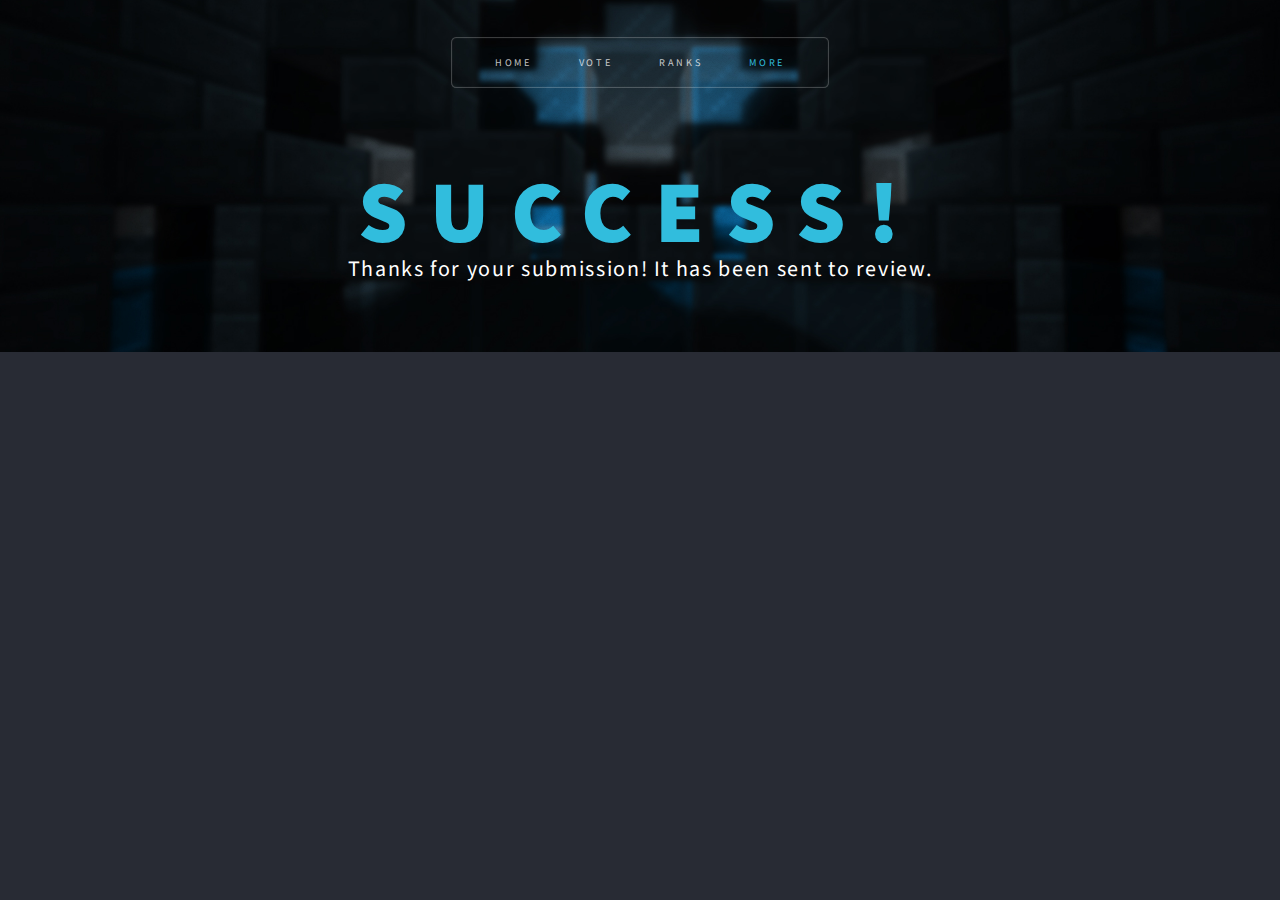
<file: apply-success.html>
<!DOCTYPE HTML>

<meta name=”viewport” content=”width=device-width, initial-scale=1″>
<link rel="icon" href="https://imgur.com/0f3ry71.png" type="image/x-icon"/>

<html>
	<head>
		<title>Vilysia</title>
		<meta charset="utf-8" />
		<meta name="viewport" content="width=device-width, initial-scale=1, user-scalable=no" />
		<link rel="stylesheet" href="assets/css/main.css" />
	</head>

		<div id="page-wrapper">

			<!-- Header -->
				<section id="header" class="wrapper">

					<!-- Logo -->
						<div id="logo">
		                <h1 style="margin-top:15%;">Success!</h1>
		                <h2 style="font-size:150%; color:white; letter-spacing:0.075em; font-weight:normal; margin-top:5%;">Thanks for your submission! It has been sent to review.</h2>
<!--							<p>Vilysia</p> -->
						</div>

					<!-- Nav -->
						<nav id="nav">
							<ul>
								<li class="current, primarycolor"><a href="http://vilysia.com">Home</a></li>
								<li><a href="vote.html">Vote</a></li>
								<li><a href="http://buy.vilysia.com/category/1415005" target="_blank">Ranks</a></li>
								<li>
									<a class="primarycolor" style="color:#31BDDD">More</a>
									<ul>
										<li><a class="primarycolor" href="#" style="color:#31BDDD">Apply</a></li>
<!--										<li><a href="#">Magna veroeros</a></li>
										<li><a href="#">Etiam nisl</a></li>
										<li>
											<a href="#">Sed consequat</a>
											<ul>
												<li><a href="#">Lorem dolor</a></li>
												<li><a href="#">Amet consequat</a></li>
												<li><a href="#">Magna phasellus</a></li>
												<li><a href="#">Etiam nisl</a></li>
												<li><a href="#">Sed feugiat</a></li> -->
											</ul>
								</ul>
								</li>
						</nav>

<!-- ####################################################################
			<!-- Main ----Erstat med pil----
				<section id="main" class="wrapper style2">
					<div class="title">The Details</div>
					<div class="container">

						<!-- Image ----Erstat med pil----
							<a href="#" class="image featured">
								<img src="images/pic01.jpg" alt="" />
							</a>

						<!-- Features ----Erstat med pil----
							<section id="features">
								<header class="style1">
									<h2>Dolor consequat feugiat amet veroeros</h2>
									<p>Feugiat dolor nullam orci pretium phasellus justo</p>
								</header>
								<div class="feature-list">
									<div class="row">
										<div class="col-6 col-12-medium">
											<section>
												<h3 class="icon fa-comment">Mattis velit diam vulputate</h3>
												<p>Eget mattis at, laoreet vel et velit aliquam diam ante, aliquet sit amet vulputate et magna feugiat laoreet vel velit lorem.</p>
											</section>
										</div>
										<div class="col-6 col-12-medium">
											<section>
												<h3 class="icon solid fa-sync">Lorem ipsum dolor sit veroeros</h3>
												<p>Eget mattis at, laoreet vel et velit aliquam diam ante, aliquet sit amet vulputate et magna feugiat laoreet vel velit lorem.</p>
											</section>
										</div>
										<div class="col-6 col-12-medium">
											<section>
												<h3 class="icon fa-image">Pretium phasellus justo lorem</h3>
												<p>Eget mattis at, laoreet vel et velit aliquam diam ante, aliquet sit amet vulputate et magna feugiat laoreet vel velit lorem.</p>
											</section>
										</div>
										<div class="col-6 col-12-medium">
											<section>
												<h3 class="icon solid fa-cog">Tempus sed pretium orci</h3>
												<p>Eget mattis at, laoreet vel et velit aliquam diam ante, aliquet sit amet vulputate et magna feugiat laoreet vel velit lorem.</p>
											</section>
										</div>
										<div class="col-6 col-12-medium">
											<section>
												<h3 class="icon solid fa-wrench">Aliquam consequat et feugiat</h3>
												<p>Eget mattis at, laoreet vel et velit aliquam diam ante, aliquet sit amet vulputate et magna feugiat laoreet vel velit lorem.</p>
											</section>
										</div>
										<div class="col-6 col-12-medium">
											<section>
												<h3 class="icon solid fa-check">Dolore laoreet aliquam mattis</h3>
												<p>Eget mattis at, laoreet vel et velit aliquam diam ante, aliquet sit amet vulputate et magna feugiat laoreet vel velit lorem.</p>
											</section>
										</div>
									</div>
								</div>
								<ul class="actions special">
									<li><a href="#" class="button style1 large">Get Started</a></li>
									<li><a href="#" class="button style2 large">More Info</a></li>
								</ul>
							</section>

					</div>
				</section>

			<!-- Highlights ----Erstat med pil----
				<section id="highlights" class="wrapper style3">
					<div class="title">The Endorsements</div>
					<div class="container">
						<div class="row aln-center">
							<div class="col-4 col-12-medium">
								<section class="highlight">
									<a href="#" class="image featured"><img src="images/pic02.jpg" alt="" /></a>
									<h3><a href="#">Aliquam diam consequat</a></h3>
									<p>Eget mattis at, laoreet vel amet sed velit aliquam diam ante, dolor aliquet sit amet vulputate mattis amet laoreet lorem.</p>
									<ul class="actions">
										<li><a href="#" class="button style1">Learn More</a></li>
									</ul>
								</section>
							</div>
							<div class="col-4 col-12-medium">
								<section class="highlight">
									<a href="#" class="image featured"><img src="images/pic03.jpg" alt="" /></a>
									<h3><a href="#">Nisl adipiscing sed lorem</a></h3>
									<p>Eget mattis at, laoreet vel amet sed velit aliquam diam ante, dolor aliquet sit amet vulputate mattis amet laoreet lorem.</p>
									<ul class="actions">
										<li><a href="#" class="button style1">Learn More</a></li>
									</ul>
								</section>
							</div>
							<div class="col-4 col-12-medium">
								<section class="highlight">
									<a href="#" class="image featured"><img src="images/pic04.jpg" alt="" /></a>
									<h3><a href="#">Mattis tempus lorem</a></h3>
									<p>Eget mattis at, laoreet vel amet sed velit aliquam diam ante, dolor aliquet sit amet vulputate mattis amet laoreet lorem.</p>
									<ul class="actions">
										<li><a href="#" class="button style1">Learn More</a></li>
									</ul>
								</section>
							</div>
						</div>
					</div>
				</section>
 #################################################################### -->
		<!-- Scripts -->
			<script src="assets/js/jquery.min.js"></script>
			<script src="assets/js/jquery.dropotron.min.js"></script>
			<script src="assets/js/browser.min.js"></script>
			<script src="assets/js/breakpoints.min.js"></script>
			<script src="assets/js/util.js"></script>
			<script src="assets/js/main.js"></script>

	</body>
</html>
</file>
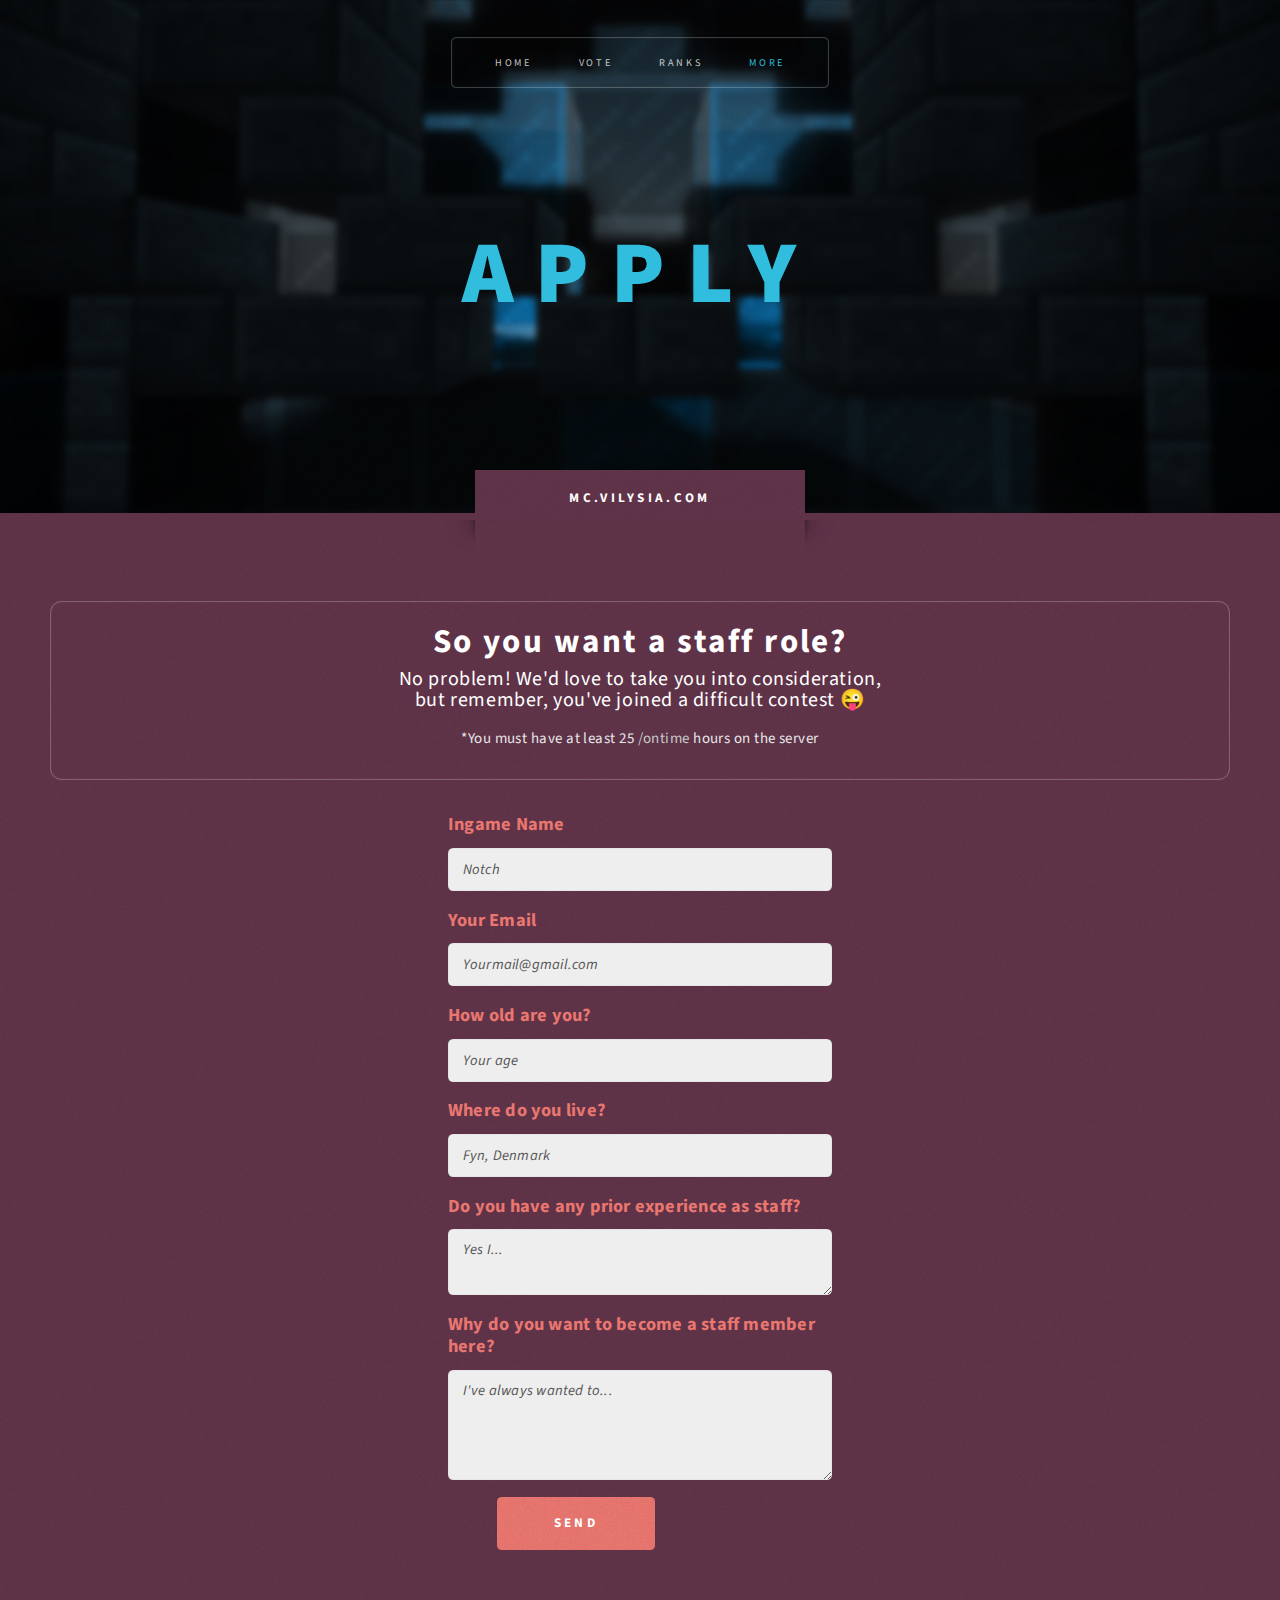
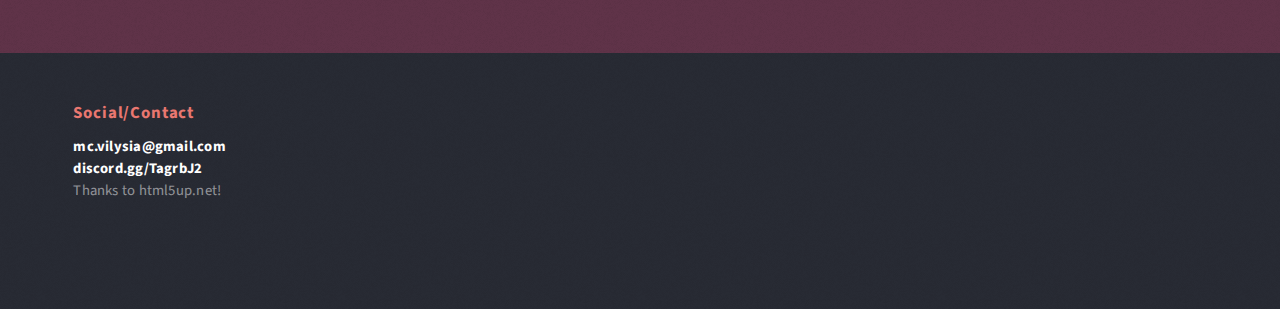
<file: apply.html>
<!DOCTYPE HTML>

<meta name=”viewport” content=”width=device-width, initial-scale=1″>
<link rel="icon" href="https://imgur.com/0f3ry71.png" type="image/x-icon"/>

<html>
	<head>
		<title>Vilysia</title>
		<meta charset="utf-8" />
		<meta name="viewport" content="width=device-width, initial-scale=1, user-scalable=no" />
		<link rel="stylesheet" href="assets/css/main.css" />
	</head>
	
	<script>
window.addEventListener("beforeunload", function(event) {
    event.returnValue = "Are you so you want to leave?";
});
    </script>
	<body class="homepage is-preload">
		<div id="page-wrapper">

			<!-- Header -->
				<section id="header" class="wrapper">

					<!-- Logo -->
						<div id="logo">
		                <h1>Apply</h1>
<!--							<p>Vilysia</p> -->
						</div>

					<!-- Nav -->
						<nav id="nav">
							<ul>
								<li class="current, primarycolor"><a href="index.html">Home</a></li>
								<li><a href="vote.html">Vote</a></li>
								<li><a href="http://buy.vilysia.com/category/1415005" target="_blank">Ranks</a></li>
								<li>
									<a class="primarycolor" style="color:#31BDDD">More</a>
									<ul>
										<li><a class="primarycolor" href="#" style="color:#31BDDD">Apply</a></li>
								</ul>
								</li>
						</nav>

				</section>

			<!-- Intro -->
				<section id="intro" class="wrapper style1">
					<div class="title">mc.vilysia.com</div>
					<div class="container">
						<p class="style2">
			So you want a staff role?<br><br>

			<span style="background:inherit; font-size:20px; font-weight:normal; letter-spacing:0.03em;">
			No problem! We'd love to take you into consideration,<br>
			but remember, you've joined a difficult contest 😜<br> </span><br>
			<span style="font-size:15px;; font-weight:normal; letter-spacing:0.03em; color:#E6E6E6;">
			*You must have at least 25 <span style="color:#C7C7C7;">/ontime</span> hours on the server</span>
					</p>
						</div>
						<div class="" style="margin-left:35%;margin-right:45%;">
							<div class="">

								<!-- Contact Form -->
										<input type="hidden" name="_next" value="http://vilysia.com/apply-success.html"/>
									<section>
										<form id="applyform" method="post" action="https://formspree.io/mwgqlyjm">
										 <h2 class="questionwidth" style="color:#e97770; text-align:left; margin-bottom:5%;">Ingame Name</h2>
											<div class="row gtr-50">
												<div class="col-12">
													<input class="formwidth" type="text" name="name" id="name" placeholder="Notch" required/>
												</div>
												<div class="col-12">
												<h2 class="questionwidth" style="color:#e97770;text-align:left;margin-bottom:5%;">Your Email</h2>
													<input class="formwidth" type="text" name="email" id="email" placeholder="Yourmail@gmail.com" required/>
												</div>
												   <div class="col-12">
												   <h2 class="questionwidth" style="color:#e97770;text-align:left;margin-bottom:5%;">How old are you?</h2>
												   	<input class="formwidth" type="text" name="age" id="age" placeholder="Your age" required/>
												   </div>
												<div class="col-12">
												<h2 class="questionwidth" style="color:#e97770;text-align:left;margin-bottom:5%;">Where do you live?</h2>
													<input class="formwidth" type="text" name="country" id="country" placeholder="Fyn, Denmark" required/>
												   </div>
												   <div class="col-12">
												   <h2 class="questionwidth" style="color:#e97770;text-align:left;margin-bottom:5%;">Do you have any prior experience as staff?</h2>
													<textarea class="formwidth" style="min-height: 2em" name="experience" id="experience" placeholder="Yes I..." rows="2" required></textarea>
												</div>
												<div class="col-12">
												<h2 class="questionwidth" style="color:#e97770; text-align:left; margin-bottom:5%;">Why do you want to become a staff member here?</h2>
													<textarea class="formwidth" name="message" id="message" placeholder="I've always wanted to..." rows="4" required></textarea>
												</div>
												<div class="col-12">
													<ul class="actions">
														<li><input type="submit" class="style1" value="Send" /></li>
													</ul>
												</div>
											</div>
										</form>
									</section>
							</div>
					</div>
				</section>
				<section id="footer" class="">
									<section class="feature-list">
										<!--<div class="row">   CENTRER--> 
											<div class="col-5">
											</div>
												<section>
													<h3>Social/Contact</h3>
														<h4>mc.vilysia@gmail.com</h4>
														<h4>discord.gg/TagrbJ2</h4>
														<p>Thanks to html5up.net!</a>
												</section>
		<!-- Scripts -->
			<script src="assets/js/jquery.min.js"></script>
			<script src="assets/js/jquery.dropotron.min.js"></script>
			<script src="assets/js/browser.min.js"></script>
			<script src="assets/js/breakpoints.min.js"></script>
			<script src="assets/js/util.js"></script>
			<script src="assets/js/main.js"></script>

	</body>
</html>
</file>
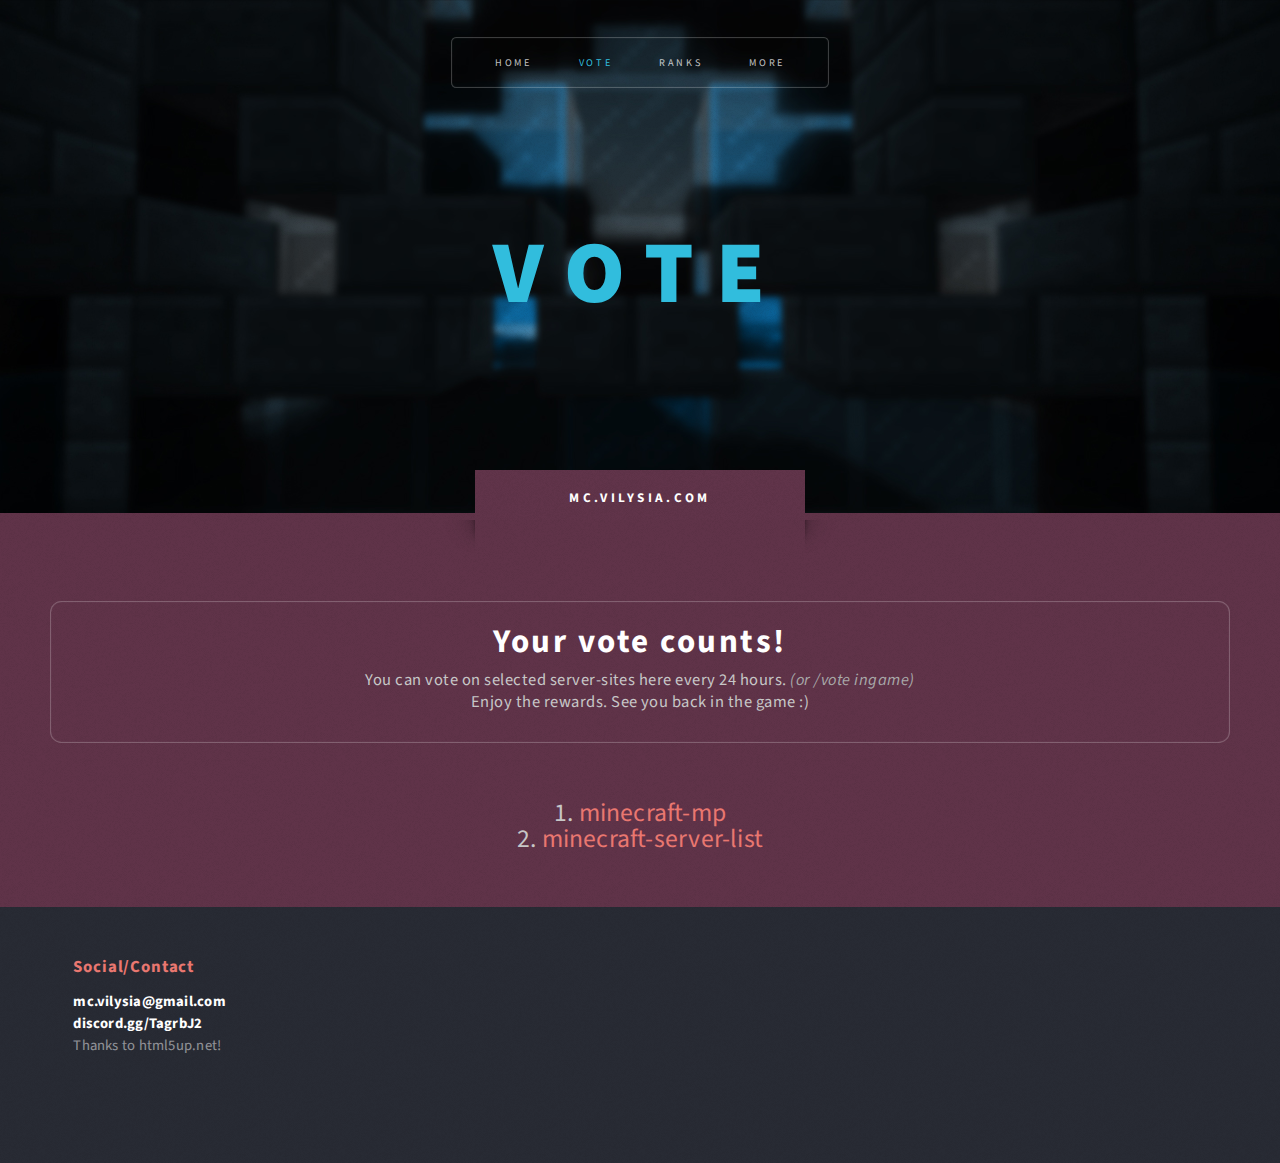
<file: vote.html>
<!DOCTYPE HTML>

<meta name=”viewport” content=”width=device-width, initial-scale=1″>
<link rel="icon" href="https://imgur.com/0f3ry71.png" type="image/x-icon"/>

<html>
	<head>
		<title>Vilysia</title>
		<meta charset="utf-8" />
		<meta name="viewport" content="width=device-width, initial-scale=1, user-scalable=no" />
		<link rel="stylesheet" href="assets/css/main.css" />
	</head>
	<body class="homepage is-preload">
		<div id="page-wrapper">

			<!-- Header -->
				<section id="header" class="wrapper">

					<!-- Logo -->
						<div id="logo">
		                <h1>Vote</h1>
<!--							<p>Vilysia</p> -->
						</div>

					<!-- Nav -->
						<nav id="nav">
							<ul>
								<li class="current, primarycolor"><a href="index.html">Home</a></li>
								<li><a href="vote.html" style="color:#31BDDD">Vote</a></li>
								<li><a href="http://vilysia.buycraft.net/category/1415005" target="_blank">Ranks</a></li>
								<li>
									<a class="primarycolor">More</a>
									<ul>
										<li><a class="primarycolor" href="apply.html">Apply</a></li>
<!--										<li><a href="#">Magna veroeros</a></li>
										<li><a href="#">Etiam nisl</a></li>
										<li>
											<a href="#">Sed consequat</a>
											<ul>
												<li><a href="#">Lorem dolor</a></li>
												<li><a href="#">Amet consequat</a></li>
												<li><a href="#">Magna phasellus</a></li>
												<li><a href="#">Etiam nisl</a></li>
												<li><a href="#">Sed feugiat</a></li> -->
											</ul>
								</ul>
								</li>
						</nav>

				</section>

			<!-- Intro -->
				<section id="intro" class="wrapper style1">
					<div class="title">mc.vilysia.com</div>
					<div class="container">
						<p class="style2">
			Your vote counts!<br><br>
			<span style="font-size:50%; font-weight:normal; letter-spacing:0.03em; color:#C7C7C7;">
			You can vote on selected server-sites here every 24 hours. <span style="color:darkgrey; font-style:italic;">(or /vote ingame)</span> <br>Enjoy the rewards. See you back in the game :) </span><br>
					</p>
					<div style="margin-top:5%; margin-bottom:-50px;">
						<a href="https://minecraftservers.org/vote/568361" target="_blank" <h1 style="text-align:left; font-size:175%;"><span style="color:#C7C7C7;">1. </span><span style="">minecraft-mp</span></h1></a><br></div>
					<div style="margin-top:50px; margin-bottom:-50px;">
						<a href="https://minecraft-mp.com/server/238458/vote/" target="_blank" <h1 style="text-align:left; font-size:175%;"><span style="color:#C7C7C7;">2. </span><span style="">minecraft-server-list</span></h1></a></div>
						</section>
			<!-- Footer -->
				<section id="footer" class="">
									<section class="feature-list">
										<!--<div class="row">   CENTRER--> 
											<div class="col-5">
											</div>
												<section>
													<h3>Social/Contact</h3>
														<h4>mc.vilysia@gmail.com</h4>
														<h4>discord.gg/TagrbJ2</h4>
														<p>Thanks to html5up.net!</a>
												</section>
		<!-- Scripts -->
			<script src="assets/js/jquery.min.js"></script>
			<script src="assets/js/jquery.dropotron.min.js"></script>
			<script src="assets/js/browser.min.js"></script>
			<script src="assets/js/breakpoints.min.js"></script>
			<script src="assets/js/util.js"></script>
			<script src="assets/js/main.js"></script>

	</body>
</html>
</file>
<file: assets/css/main.css>
@import url("fontawesome-all.min.css");
@import url("https://fonts.googleapis.com/css?family=Source+Sans+Pro:400,400italic,700,900");

/*
	Escape Velocity by HTML5 UP html5up.net | @ajlkn
	Free for personal and commercial use under the CCA 3.0 license (html5up.net/license)
*/

.formwidth{
	   -webkit-box-sizing: border-box;
       -moz-box-sizing: border-box;
       box-sizing: border-box;
       width: 150%;
}
@media screen and (max-width: 620px){
	.formwidth{
		width: 380%;
		margin-left: -115%;
	}
}
.questionwidth{
	   -webkit-box-sizing: border-box;
       -moz-box-sizing: border-box;
       box-sizing: border-box;
       width: 150%;
       font-size:125%;
}
@media screen and (max-width: 620px){
	.questionwidth{
		width: 200px;
		max-width: 600%;
		font-size:100%;
		margin-left: -110%;
	}
}
primarycolor {
     color: #31BDDD;
}
html, body, div, span, applet, object,
iframe, h1, h2, h3, h4, h5, h6, p, blockquote,
pre, a, abbr, acronym, address, big, cite,
code, del, dfn, em, img, ins, kbd, q, s, samp,
small, strike, strong, sub, sup, tt, var, b,
u, i, center, dl, dt, dd, ol, ul, li, fieldset,
form, label, legend, table, caption, tbody,
tfoot, thead, tr, th, td, article, aside,
canvas, details, embed, figure, figcaption,
footer, header, hgroup, menu, nav, output, ruby,
section, summary, time, mark, audio, video {
	margin: 0;
	padding: 0;
	border: 0;
	font-size: 100%;
	font: inherit;
	vertical-align: baseline;}

article, aside, details, figcaption, figure,
footer, header, hgroup, menu, nav, section {
	display: block;}

body {
	line-height: 1;
}

ol, ul {
	list-style: none;
}

blockquote, q {
	quotes: none;
}

	blockquote:before, blockquote:after, q:before, q:after {
		content: '';
		content: none;
	}

table {
	border-collapse: collapse;
	border-spacing: 0;
}

body {
	-webkit-text-size-adjust: none;
	background-color: #282b34;
}

mark {
	background-color: transparent;
	color: inherit;
}

input::-moz-focus-inner {
	border: 0;
	padding: 0;
}

input, select, textarea {
	-moz-appearance: none;
	-webkit-appearance: none;
	-ms-appearance: none;
	appearance: none;
}

/* Basic */

	@-ms-viewport {
		width: device-width;
	}

	html {
		box-sizing: border-box;
	}

	*, *:before, *:after {
	}

	body.is-preload *, body.is-preload *:before, body.is-preload *:after {
		-moz-animation: none !important;
		-webkit-animation: none !important;
		-ms-animation: none !important;
		animation: none !important;
		-moz-transition: none !important;
		-webkit-transition: none !important;
		-ms-transition: none !important;
		transition: none !important;
	}

	body, input, textarea, select {
		font-family: 'Source Sans Pro', sans-serif;
		font-weight: 400;
		color: #000;
		font-size: 14pt;
		line-height: 1.75em;
		letter-spacing: 0.025em;
	}

	h1, h2, h3, h4, h5, h6 {
		font-weight: 700;
		color: #31BDDD;
	}

		h1 a, h2 a, h3 a, h4 a, h5 a, h6 a {
			text-decoration: none;
		}

	a {
		-moz-transition: color .25s ease-in-out;
		-webkit-transition: color .25s ease-in-out;
		-ms-transition: color .25s ease-in-out;
		transition: color .25s ease-in-out;
		text-decoration: none;
	    color: #e97770;
	}

		a:hover {
			text-decoration: none;
			color: #31BDDD;
		}

	strong, b {
		font-weight: 700;
		color: #FFF;
	}

	blockquote {
		border-left: solid 0.5em #ddd;
		padding: 1em 0 1em 2em;
		font-style: italic;
	}

	em, i {
		font-style: italic;
	}

	hr {
		border: 0;
		border-top: solid 1px #ddd;
		margin: 2em 0 2em 0;
        display: block;
        color:red;
	}

	sub {
		position: relative;
		top: 0.5em;
		font-size: 0.8em;
	}

	sup {
		position: relative;
		top: -0.5em;
		font-size: 0.8em;
	}

	.nobr {
		white-space: nowrap;
	}

	br.clear {
		clear: both;
	}

	p, ul, ol, dl, table, blockquote, form {
		margin-bottom: 2em;
	}

/* Container */

	.container {
		margin: 0 auto;
		max-width: 100%;
		width: 68em;
	}

		@media screen and (max-width: 1680px) {

			.container {
				width: 70em;
			}

		}

		@media screen and (max-width: 1280px) {

			.container {
				width: calc(100% - 100px);
			}

		}

		@media screen and (max-width: 980px) {

			.container {
				width: calc(100% - 100px);
			}

		}

		@media screen and (max-width: 736px) {

			.container {
				width: calc(100% - 40px);
			}

		}

/* Row */

	.row {
		display: flex;
		flex-wrap: wrap;
		box-sizing: border-box;
		align-items: stretch;
	}

		.row > * {
			box-sizing: border-box;
		}

		.row.gtr-uniform > * > :last-child {
			margin-bottom: 0;
		}

		.row.aln-left {
			justify-content: flex-start;
		}

		.row.aln-center {
			justify-content: center;
		}

		.row.aln-right {
			justify-content: flex-end;
		}

		.row.aln-top {
			align-items: flex-start;
		}

		.row.aln-middle {
			align-items: center;
		}

		.row.aln-bottom {
			align-items: flex-end;
		}

		.row > .imp {
			order: -1;
		}

		.row > .col-1 {
			width: 8.33333%;
		}

		.row > .off-1 {
			margin-left: 8.33333%;
		}

		.row > .col-2 {
			width: 16.66667%;
		}

		.row > .off-2 {
			margin-left: 16.66667%;
		}

		.row > .col-3 {
			width: 25%;
		}

		.row > .off-3 {
			margin-left: 25%;
		}

		.row > .col-4 {
			width: 33.33333%;
		}

		.row > .off-4 {
			margin-left: 33.33333%;
		}

		.row > .col-5 {
			width: 41.66667%;
		}

		.row > .off-5 {
			margin-left: 41.66667%;
		}

		.row > .col-6 {
			width: 50%;
		}

		.row > .off-6 {
			margin-left: 50%;
		}

		.row > .col-7 {
			width: 58.33333%;
		}

		.row > .off-7 {
			margin-left: 58.33333%;
		}

		.row > .col-8 {
			width: 66.66667%;
		}

		.row > .off-8 {
			margin-left: 66.66667%;
		}

		.row > .col-9 {
			width: 75%;
		}

		.row > .off-9 {
			margin-left: 75%;
		}

		.row > .col-10 {
			width: 83.33333%;
		}

		.row > .off-10 {
			margin-left: 83.33333%;
		}

		.row > .col-11 {
			width: 91.66667%;
		}

		.row > .off-11 {
			margin-left: 91.66667%;
		}

		.row > .col-12 {
			width: 100%;
		}

		.row > .off-12 {
			margin-left: 100%;
		}

		.row.gtr-0 {
			margin-top: 0px;
			margin-left: 0px;
		}

			.row.gtr-0 > * {
				padding: 0px 0 0 0px;
			}

			.row.gtr-0.gtr-uniform {
				margin-top: 0px;
			}

				.row.gtr-0.gtr-uniform > * {
					padding-top: 0px;
				}

		.row.gtr-25 {
			margin-top: -12.5px;
			margin-left: -12.5px;
		}

			.row.gtr-25 > * {
				padding: 12.5px 0 0 12.5px;
			}

			.row.gtr-25.gtr-uniform {
				margin-top: -12.5px;
			}

				.row.gtr-25.gtr-uniform > * {
					padding-top: 12.5px;
				}

		.row.gtr-50 {
			margin-top: -25px;
			margin-left: -25px;
		}

			.row.gtr-50 > * {
				padding: 25px 0 0 25px;
			}

			.row.gtr-50.gtr-uniform {
				margin-top: -25px;
			}

				.row.gtr-50.gtr-uniform > * {
					padding-top: 25px;
				}

		.row {
			margin-top: -50px;
			margin-left: -50px;
		}

			.row > * {
				padding: 50px 0 0 50px;
			}

			.row.gtr-uniform {
				margin-top: -50px;
			}

				.row.gtr-uniform > * {
					padding-top: 50px;
				}

		.row.gtr-150 {
			margin-top: -75px;
			margin-left: -75px;
		}

			.row.gtr-150 > * {
				padding: 75px 0 0 75px;
			}

			.row.gtr-150.gtr-uniform {
				margin-top: -75px;
			}

				.row.gtr-150.gtr-uniform > * {
					padding-top: 75px;
				}

		.row.gtr-200 {
			margin-top: -100px;
			margin-left: -100px;
		}

			.row.gtr-200 > * {
				padding: 100px 0 0 100px;
			}

			.row.gtr-200.gtr-uniform {
				margin-top: -100px;
			}

				.row.gtr-200.gtr-uniform > * {
					padding-top: 100px;
				}

		@media screen and (max-width: 1680px) {

			.row {
				display: flex;
				flex-wrap: wrap;
				box-sizing: border-box;
				align-items: stretch;
			}

				.row > * {
					box-sizing: border-box;
				}

				.row.gtr-uniform > * > :last-child {
					margin-bottom: 0;
				}

				.row.aln-left {
					justify-content: flex-start;
				}

				.row.aln-center {
					justify-content: center;
				}

				.row.aln-right {
					justify-content: flex-end;
				}

				.row.aln-top {
					align-items: flex-start;
				}

				.row.aln-middle {
					align-items: center;
				}

				.row.aln-bottom {
					align-items: flex-end;
				}

				.row > .imp-xlarge {
					order: -1;
				}

				.row > .col-1-xlarge {
					width: 8.33333%;
				}

				.row > .off-1-xlarge {
					margin-left: 8.33333%;
				}

				.row > .col-2-xlarge {
					width: 16.66667%;
				}

				.row > .off-2-xlarge {
					margin-left: 16.66667%;
				}

				.row > .col-3-xlarge {
					width: 25%;
				}

				.row > .off-3-xlarge {
					margin-left: 25%;
				}

				.row > .col-4-xlarge {
					width: 33.33333%;
				}

				.row > .off-4-xlarge {
					margin-left: 33.33333%;
				}

				.row > .col-5-xlarge {
					width: 41.66667%;
				}

				.row > .off-5-xlarge {
					margin-left: 41.66667%;
				}

				.row > .col-6-xlarge {
					width: 50%;
				}

				.row > .off-6-xlarge {
					margin-left: 50%;
				}

				.row > .col-7-xlarge {
					width: 58.33333%;
				}

				.row > .off-7-xlarge {
					margin-left: 58.33333%;
				}

				.row > .col-8-xlarge {
					width: 66.66667%;
				}

				.row > .off-8-xlarge {
					margin-left: 66.66667%;
				}

				.row > .col-9-xlarge {
					width: 75%;
				}

				.row > .off-9-xlarge {
					margin-left: 75%;
				}

				.row > .col-10-xlarge {
					width: 83.33333%;
				}

				.row > .off-10-xlarge {
					margin-left: 83.33333%;
				}

				.row > .col-11-xlarge {
					width: 91.66667%;
				}

				.row > .off-11-xlarge {
					margin-left: 91.66667%;
				}

				.row > .col-12-xlarge {
					width: 100%;
				}

				.row > .off-12-xlarge {
					margin-left: 100%;
				}

				.row.gtr-0 {
					margin-top: 0px;
					margin-left: 0px;
				}

					.row.gtr-0 > * {
						padding: 0px 0 0 0px;
					}

					.row.gtr-0.gtr-uniform {
						margin-top: 0px;
					}

						.row.gtr-0.gtr-uniform > * {
							padding-top: 0px;
						}

				.row.gtr-25 {
					margin-top: -12.5px;
					margin-left: -12.5px;
				}

					.row.gtr-25 > * {
						padding: 12.5px 0 0 12.5px;
					}

					.row.gtr-25.gtr-uniform {
						margin-top: -12.5px;
					}

						.row.gtr-25.gtr-uniform > * {
							padding-top: 12.5px;
						}

				.row.gtr-50 {
					margin-top: -25px;
					margin-left: -25px;
				}

					.row.gtr-50 > * {
						padding: 25px 0 0 25px;
					}

					.row.gtr-50.gtr-uniform {
						margin-top: -25px;
					}

						.row.gtr-50.gtr-uniform > * {
							padding-top: 25px;
						}

				.row {
					margin-top: -50px;
					margin-left: -50px;
				}

					.row > * {
						padding: 50px 0 0 50px;
					}

					.row.gtr-uniform {
						margin-top: -50px;
					}

						.row.gtr-uniform > * {
							padding-top: 50px;
						}

				.row.gtr-150 {
					margin-top: -75px;
					margin-left: -75px;
				}

					.row.gtr-150 > * {
						padding: 75px 0 0 75px;
					}

					.row.gtr-150.gtr-uniform {
						margin-top: -75px;
					}

						.row.gtr-150.gtr-uniform > * {
							padding-top: 75px;
						}

				.row.gtr-200 {
					margin-top: -100px;
					margin-left: -100px;
				}

					.row.gtr-200 > * {
						padding: 100px 0 0 100px;
					}

					.row.gtr-200.gtr-uniform {
						margin-top: -100px;
					}

						.row.gtr-200.gtr-uniform > * {
							padding-top: 100px;
						}

		}

		@media screen and (max-width: 1280px) {

			.row {
				display: flex;
				flex-wrap: wrap;
				box-sizing: border-box;
				align-items: stretch;
			}

				.row > * {
					box-sizing: border-box;
				}

				.row.gtr-uniform > * > :last-child {
					margin-bottom: 0;
				}

				.row.aln-left {
					justify-content: flex-start;
				}

				.row.aln-center {
					justify-content: center;
				}

				.row.aln-right {
					justify-content: flex-end;
				}

				.row.aln-top {
					align-items: flex-start;
				}

				.row.aln-middle {
					align-items: center;
				}

				.row.aln-bottom {
					align-items: flex-end;
				}

				.row > .imp-large {
					order: -1;
				}

				.row > .col-1-large {
					width: 8.33333%;
				}

				.row > .off-1-large {
					margin-left: 8.33333%;
				}

				.row > .col-2-large {
					width: 16.66667%;
				}

				.row > .off-2-large {
					margin-left: 16.66667%;
				}

				.row > .col-3-large {
					width: 25%;
				}

				.row > .off-3-large {
					margin-left: 25%;
				}

				.row > .col-4-large {
					width: 33.33333%;
				}

				.row > .off-4-large {
					margin-left: 33.33333%;
				}

				.row > .col-5-large {
					width: 41.66667%;
				}

				.row > .off-5-large {
					margin-left: 41.66667%;
				}

				.row > .col-6-large {
					width: 50%;
				}

				.row > .off-6-large {
					margin-left: 50%;
				}

				.row > .col-7-large {
					width: 58.33333%;
				}

				.row > .off-7-large {
					margin-left: 58.33333%;
				}

				.row > .col-8-large {
					width: 66.66667%;
				}

				.row > .off-8-large {
					margin-left: 66.66667%;
				}

				.row > .col-9-large {
					width: 75%;
				}

				.row > .off-9-large {
					margin-left: 75%;
				}

				.row > .col-10-large {
					width: 83.33333%;
				}

				.row > .off-10-large {
					margin-left: 83.33333%;
				}

				.row > .col-11-large {
					width: 91.66667%;
				}

				.row > .off-11-large {
					margin-left: 91.66667%;
				}

				.row > .col-12-large {
					width: 100%;
				}

				.row > .off-12-large {
					margin-left: 100%;
				}

				.row.gtr-0 {
					margin-top: 0px;
					margin-left: 0px;
				}

					.row.gtr-0 > * {
						padding: 0px 0 0 0px;
					}

					.row.gtr-0.gtr-uniform {
						margin-top: 0px;
					}

						.row.gtr-0.gtr-uniform > * {
							padding-top: 0px;
						}

				.row.gtr-25 {
					margin-top: -8.75px;
					margin-left: -8.75px;
				}

					.row.gtr-25 > * {
						padding: 8.75px 0 0 8.75px;
					}

					.row.gtr-25.gtr-uniform {
						margin-top: -8.75px;
					}

						.row.gtr-25.gtr-uniform > * {
							padding-top: 8.75px;
						}

				.row.gtr-50 {
					margin-top: -17.5px;
					margin-left: -17.5px;
				}

					.row.gtr-50 > * {
						padding: 17.5px 0 0 17.5px;
					}

					.row.gtr-50.gtr-uniform {
						margin-top: -17.5px;
					}

						.row.gtr-50.gtr-uniform > * {
							padding-top: 17.5px;
						}

				.row {
					margin-top: -35px;
					margin-left: -35px;
				}

					.row > * {
						padding: 35px 0 0 35px;
					}

					.row.gtr-uniform {
						margin-top: -35px;
					}

						.row.gtr-uniform > * {
							padding-top: 35px;
						}

				.row.gtr-150 {
					margin-top: -52.5px;
					margin-left: -52.5px;
				}

					.row.gtr-150 > * {
						padding: 52.5px 0 0 52.5px;
					}

					.row.gtr-150.gtr-uniform {
						margin-top: -52.5px;
					}

						.row.gtr-150.gtr-uniform > * {
							padding-top: 52.5px;
						}

				.row.gtr-200 {
					margin-top: -70px;
					margin-left: -70px;
				}

					.row.gtr-200 > * {
						padding: 70px 0 0 70px;
					}

					.row.gtr-200.gtr-uniform {
						margin-top: -70px;
					}

						.row.gtr-200.gtr-uniform > * {
							padding-top: 70px;
						}

		}

		@media screen and (max-width: 980px) {

			.row {
				display: flex;
				flex-wrap: wrap;
				box-sizing: border-box;
				align-items: stretch;
			}

				.row > * {
					box-sizing: border-box;
				}

				.row.gtr-uniform > * > :last-child {
					margin-bottom: 0;
				}

				.row.aln-left {
					justify-content: flex-start;
				}

				.row.aln-center {
					justify-content: center;
				}

				.row.aln-right {
					justify-content: flex-end;
				}

				.row.aln-top {
					align-items: flex-start;
				}

				.row.aln-middle {
					align-items: center;
				}

				.row.aln-bottom {
					align-items: flex-end;
				}

				.row > .imp-medium {
					order: -1;
				}

				.row > .col-1-medium {
					width: 8.33333%;
				}

				.row > .off-1-medium {
					margin-left: 8.33333%;
				}

				.row > .col-2-medium {
					width: 16.66667%;
				}

				.row > .off-2-medium {
					margin-left: 16.66667%;
				}

				.row > .col-3-medium {
					width: 25%;
				}

				.row > .off-3-medium {
					margin-left: 25%;
				}

				.row > .col-4-medium {
					width: 33.33333%;
				}

				.row > .off-4-medium {
					margin-left: 33.33333%;
				}

				.row > .col-5-medium {
					width: 41.66667%;
				}

				.row > .off-5-medium {
					margin-left: 41.66667%;
				}

				.row > .col-6-medium {
					width: 50%;
				}

				.row > .off-6-medium {
					margin-left: 50%;
				}

				.row > .col-7-medium {
					width: 58.33333%;
				}

				.row > .off-7-medium {
					margin-left: 58.33333%;
				}

				.row > .col-8-medium {
					width: 66.66667%;
				}

				.row > .off-8-medium {
					margin-left: 66.66667%;
				}

				.row > .col-9-medium {
					width: 75%;
				}

				.row > .off-9-medium {
					margin-left: 75%;
				}

				.row > .col-10-medium {
					width: 83.33333%;
				}

				.row > .off-10-medium {
					margin-left: 83.33333%;
				}

				.row > .col-11-medium {
					width: 91.66667%;
				}

				.row > .off-11-medium {
					margin-left: 91.66667%;
				}

				.row > .col-12-medium {
					width: 100%;
				}

				.row > .off-12-medium {
					margin-left: 100%;
				}

				.row.gtr-0 {
					margin-top: 0px;
					margin-left: 0px;
				}

					.row.gtr-0 > * {
						padding: 0px 0 0 0px;
					}

					.row.gtr-0.gtr-uniform {
						margin-top: 0px;
					}

						.row.gtr-0.gtr-uniform > * {
							padding-top: 0px;
						}

				.row.gtr-25 {
					margin-top: -12.5px;
					margin-left: -12.5px;
				}

					.row.gtr-25 > * {
						padding: 12.5px 0 0 12.5px;
					}

					.row.gtr-25.gtr-uniform {
						margin-top: -12.5px;
					}

						.row.gtr-25.gtr-uniform > * {
							padding-top: 12.5px;
						}

				.row.gtr-50 {
					margin-top: -25px;
					margin-left: -25px;
				}

					.row.gtr-50 > * {
						padding: 25px 0 0 25px;
					}

					.row.gtr-50.gtr-uniform {
						margin-top: -25px;
					}

						.row.gtr-50.gtr-uniform > * {
							padding-top: 25px;
						}

				.row {
					margin-top: -50px;
					margin-left: -50px;
				}

					.row > * {
						padding: 50px 0 0 50px;
					}

					.row.gtr-uniform {
						margin-top: -50px;
					}

						.row.gtr-uniform > * {
							padding-top: 50px;
						}

				.row.gtr-150 {
					margin-top: -75px;
					margin-left: -75px;
				}

					.row.gtr-150 > * {
						padding: 75px 0 0 75px;
					}

					.row.gtr-150.gtr-uniform {
						margin-top: -75px;
					}

						.row.gtr-150.gtr-uniform > * {
							padding-top: 75px;
						}

				.row.gtr-200 {
					margin-top: -100px;
					margin-left: -100px;
				}

					.row.gtr-200 > * {
						padding: 100px 0 0 100px;
					}

					.row.gtr-200.gtr-uniform {
						margin-top: -100px;
					}

						.row.gtr-200.gtr-uniform > * {
							padding-top: 100px;
						}

		}

		@media screen and (max-width: 736px) {

			.row {
				display: flex;
				flex-wrap: wrap;
				box-sizing: border-box;
				align-items: stretch;
			}

				.row > * {
					box-sizing: border-box;
				}

				.row.gtr-uniform > * > :last-child {
					margin-bottom: 0;
				}

				.row.aln-left {
					justify-content: flex-start;
				}

				.row.aln-center {
					justify-content: center;
				}

				.row.aln-right {
					justify-content: flex-end;
				}

				.row.aln-top {
					align-items: flex-start;
				}

				.row.aln-middle {
					align-items: center;
				}

				.row.aln-bottom {
					align-items: flex-end;
				}

				.row > .imp-small {
					order: -1;
				}

				.row > .col-1-small {
					width: 8.33333%;
				}

				.row > .off-1-small {
					margin-left: 8.33333%;
				}

				.row > .col-2-small {
					width: 16.66667%;
				}

				.row > .off-2-small {
					margin-left: 16.66667%;
				}

				.row > .col-3-small {
					width: 25%;
				}

				.row > .off-3-small {
					margin-left: 25%;
				}

				.row > .col-4-small {
					width: 33.33333%;
				}

				.row > .off-4-small {
					margin-left: 33.33333%;
				}

				.row > .col-5-small {
					width: 41.66667%;
				}

				.row > .off-5-small {
					margin-left: 41.66667%;
				}

				.row > .col-6-small {
					width: 50%;
				}

				.row > .off-6-small {
					margin-left: 50%;
				}

				.row > .col-7-small {
					width: 58.33333%;
				}

				.row > .off-7-small {
					margin-left: 58.33333%;
				}

				.row > .col-8-small {
					width: 66.66667%;
				}

				.row > .off-8-small {
					margin-left: 66.66667%;
				}

				.row > .col-9-small {
					width: 75%;
				}

				.row > .off-9-small {
					margin-left: 75%;
				}

				.row > .col-10-small {
					width: 83.33333%;
				}

				.row > .off-10-small {
					margin-left: 83.33333%;
				}

				.row > .col-11-small {
					width: 91.66667%;
				}

				.row > .off-11-small {
					margin-left: 91.66667%;
				}

				.row > .col-12-small {
					width: 100%;
				}

				.row > .off-12-small {
					margin-left: 100%;
				}

				.row.gtr-0 {
					margin-top: 0px;
					margin-left: 0px;
				}

					.row.gtr-0 > * {
						padding: 0px 0 0 0px;
					}

					.row.gtr-0.gtr-uniform {
						margin-top: 0px;
					}

						.row.gtr-0.gtr-uniform > * {
							padding-top: 0px;
						}

				.row.gtr-25 {
					margin-top: -7.5px;
					margin-left: -7.5px;
				}

					.row.gtr-25 > * {
						padding: 7.5px 0 0 7.5px;
					}

					.row.gtr-25.gtr-uniform {
						margin-top: -7.5px;
					}

						.row.gtr-25.gtr-uniform > * {
							padding-top: 7.5px;
						}

				.row.gtr-50 {
					margin-top: -15px;
					margin-left: -15px;
				}

					.row.gtr-50 > * {
						padding: 15px 0 0 15px;
					}

					.row.gtr-50.gtr-uniform {
						margin-top: -15px;
					}

						.row.gtr-50.gtr-uniform > * {
							padding-top: 15px;
						}

				.row {
					margin-top: -30px;
					margin-left: -30px;
				}

					.row > * {
						padding: 30px 0 0 30px;
					}

					.row.gtr-uniform {
						margin-top: -30px;
					}

						.row.gtr-uniform > * {
							padding-top: 30px;
						}

				.row.gtr-150 {
					margin-top: -45px;
					margin-left: -45px;
				}

					.row.gtr-150 > * {
						padding: 45px 0 0 45px;
					}

					.row.gtr-150.gtr-uniform {
						margin-top: -45px;
					}

						.row.gtr-150.gtr-uniform > * {
							padding-top: 45px;
						}

				.row.gtr-200 {
					margin-top: -60px;
					margin-left: -60px;
				}

					.row.gtr-200 > * {
						padding: 60px 0 0 60px;
					}

					.row.gtr-200.gtr-uniform {
						margin-top: -60px;
					}

						.row.gtr-200.gtr-uniform > * {
							padding-top: 60px;
						}

		}

/* Section/Article */

	section,
	article {
		margin: 0 0 4em 0;
	}

	section > :last-child,
	article > :last-child,
	section:last-child,
	article:last-child {
		margin-bottom: 0;
	}

	header.style1 {
		text-align: center;
		padding: 3em 0 3em 0;
	}

		header.style1 h2 {
			font-weight: 700;
			font-size: 2em;
			letter-spacing: 0.075em;
			line-height: 1.5em;
		}

		header.style1 p {
			color: #b1b4b9;
			display: block;
			margin: 1.15em 0 0 0;
			font-size: 1.3em;
			letter-spacing: 0.075em;
			line-height: 1.5em;
		}

/* Table */

	table {
		width: 100%;
	}

		table.default {
			width: 100%;
		}

			table.default tbody tr:nth-child(2n+2) {
				background: #f4f4f4;
			}

			table.default td {
				padding: 0.5em 1em 0.5em 1em;
			}

			table.default th {
				text-align: left;
				font-weight: 400;
				padding: 0.5em 1em 0.5em 1em;
			}

			table.default thead {
				background: #484d55;
				color: #fff;
			}

			table.default tfoot {
				background: #eee;
			}

/* Form */

	form label {
		display: block;
		font-weight: 700;
		color: #484d55;
		margin: 0.25em 0 0.5em 0;
	}

	form input[type="text"],
	form input[type="email"],
	form input[type="password"],
	form select,
	form textarea {
		-moz-transition: all .25s ease-in-out;
		-webkit-transition: all .25s ease-in-out;
		-ms-transition: all .25s ease-in-out;
		transition: all .25s ease-in-out;
		-webkit-appearance: none;
		display: block;
		border: 0;
		background: #eee;
		box-shadow: inset 0px 0px 1px 0px #a0a1a7;
		border-radius: 0.35em;

		padding: 0.75em 0em 0.75em 1em;
	}
		form input[type="text"]:focus,
		form input[type="email"]:focus,
		form input[type="password"]:focus,
		form select:focus,
		form textarea:focus {
			background: #f8f8f8;
		}

	form input[type="text"],
	form input[type="email"]
	input[type="password"] {
		line-height: 1em;
	}

	form select {
		line-height: 1em;
	}

	form textarea {
		min-height: 4em;
	}

	form ul.actions {
		margin-top: 0;
	}

	form ::-webkit-input-placeholder {
		color: #555 !important;
		font-style: italic;
		line-height: 1.35em;
	}

	form :-moz-placeholder {
		color: #555 !important;
		font-style: italic;
	}

	form ::-moz-placeholder {
		color: #555 !important;
		font-style: italic;
	}

	form :-ms-input-placeholder {
		color: #555 !important;
		font-style: italic;
	}

	form ::-moz-focus-inner {
		border: 0;
	}

/* Image */

	.image {
		display: inline-block;
	}

		.image img {
			display: block;
			width: 100%;
		}

		.image.fit {
			display: block;
			width: 100%;
		}

		.image.left {
			float: left;
			margin: 0 2em 2em 0;
		}

		.image.centered {
			display: block;
			margin: 0 0 2em 0;
		}

			.image.centered img {
				margin: 0 auto;
				width: auto;
			}

		.image.featured {
			display: block;
			width: 100%;
			margin: 0 0 2em 0;
		}

/* Button */

	input[type="button"],
	input[type="submit"],
	input[type="reset"],
	button,
	.button {
		-moz-transition: all .25s ease-in-out;
		-webkit-transition: all .25s ease-in-out;
		-ms-transition: all .25s ease-in-out;
		transition: all .25s ease-in-out;
		display: inline-block;
		background: #444;
		text-align: center;
		text-transform: uppercase;
		font-weight: 700;
		letter-spacing: 0.25em;
		text-decoration: none;
		border-radius: 0.35em;
		border: 0;
		outline: 0;
		cursor: pointer;
		padding: 0 2.25em 0 2.25em;
		font-size: 0.9em;
		min-width: 12em;
		height: 4em;
		line-height: 4em;
	}

		input[type="button"]:hover,
		input[type="submit"]:hover,
		input[type="reset"]:hover,
		button:hover,
		.button:hover {
			background-color: #f98780;
		}

		input[type="button"].large,
		input[type="submit"].large,
		input[type="reset"].large,
		button.large,
		.button.large {
			font-size: 1em;
			min-width: 14em;
		}

		input[type="button"].style1,
		input[type="submit"].style1,
		input[type="reset"].style1,
		button.style1,
		.button.style1 {
			background: #e97770 url("images/overlay.png");
			color: #fff;
		}

			input[type="button"].style1:hover,
			input[type="submit"].style1:hover,
			input[type="reset"].style1:hover,
			button.style1:hover,
			.button.style1:hover {
				background-color: #f98780;
			}

			input[type="button"].style1:active,
			input[type="submit"].style1:active,
			input[type="reset"].style1:active,
			button.style1:active,
			.button.style1:active {
				background-color: #d96760;
			}

		input[type="button"].style2,
		input[type="submit"].style2,
		input[type="reset"].style2,
		button.style2,
		.button.style2 {
			background: none;
			color: #606167;
			box-shadow: inset 0px 0px 2px 0px #a0a1a7;
		}

			input[type="button"].style2:hover,
			input[type="submit"].style2:hover,
			input[type="reset"].style2:hover,
			button.style2:hover,
			.button.style2:hover {
				box-shadow: inset 0px 0px 2px 0px #606167;
			}

			input[type="button"].style2:active,
			input[type="submit"].style2:active,
			input[type="reset"].style2:active,
			button.style2:active,
			.button.style2:active {
				box-shadow: inset 0px 0px 2px 0px #202127;
			}

		input[type="button"].style3,
		input[type="submit"].style3,
		input[type="reset"].style3,
		button.style3,
		.button.style3 {
			background: #2f333b url("images/overlay.png");
			color: #fff;
		}

			input[type="button"].style3:hover,
			input[type="submit"].style3:hover,
			input[type="reset"].style3:hover,
			button.style3:hover,
			.button.style3:hover {
				background-color: #3f434b;
			}

			input[type="button"].style3:active,
			input[type="submit"].style3:active,
			input[type="reset"].style3:active,
			button.style3:active,
			.button.style3:active {
				background-color: #1f232b;
			}

/* List */

	ul {
		list-style: disc;
		padding-left: 1em;
	}

		ul li {
			padding-left: 0.5em;
		}

		ul.style2 {
			list-style: none;
			padding-left: 0;
		}

			ul.style2 li {
				border-top: solid 1px #eee;
				padding: 1.5em 0 0 0;
				margin: 1.5em 0 0 0;
			}

				ul.style2 li:first-child {
					border-top: 0;
					padding-top: 0;
					margin-top: 0;
				}

		ul.style3 {
			list-style: none;
			padding-left: 0;
		}

			ul.style3 li {
				border-top: solid 1px #eee;
				padding: 0.5em 0 0 0;
				margin: 0.5em 0 0 0;
			}

				ul.style3 li:first-child {
					border-top: 0;
					padding-top: 0;
					margin-top: 0;
				}

	ol {
		list-style: decimal;
		padding-left: 1.25em;
	}

		ol li {
			padding-left: 0.25em;
		}

/* Actions */

	ul.actions {
		list-style: none;
		padding-left: 0;
		margin: 3em 0 0 0;
	}

		ul.actions li {
			display: inline-block;
			margin: 0 0.75em 0 0.75em;
			padding-left: 0;
		}

			ul.actions li:first-child {
				margin-left: 0;
			}

			ul.actions li:last-child {
				margin-right: 0;
			}

		ul.actions.special {
			text-align: center;
		}

/* Feature List */

	.feature-list {
		max-width: 58em;
		margin-left: auto;
		margin-right: auto;
		position: relative;
		top: 0.75em;
	}

		.feature-list section {
			padding-top: 3em;
			padding-left: 5em;
			position: relative;
		}

		@media screen and (min-width: 981px) {

			.feature-list > .row > :nth-child(-n + 2) > section {
				border-top: 0;
				padding-top: 0;
			}

		}

		.feature-list h3 {
			color: #e97770 !important;
			margin: -0.35em 0 0.75em 0;
			font-size: 1.15em;
			letter-spacing: 0.05em;
		}

			.feature-list h3:before {
				display: block;
				color: #fff;
				background: #2f333b url("images/overlay.png");
				border-radius: 2.5em;
				text-align: center;
				width: 2.5em;
				height: 2.5em;
				line-height: 2.5em;
				margin-right: 0.75em;
				position: absolute;
				left: 0;
				margin-top: -0.5em;
			}

		.feature-list.small section {
			padding-left: 3.5em;
		}

		.feature-list.small h3:before {
			font-size: 0.8em;
		}

/* Icons */

	.icon {
		text-decoration: none;
		text-decoration: none;
	}

		.icon:before {
			-moz-osx-font-smoothing: grayscale;
			-webkit-font-smoothing: antialiased;
			display: inline-block;
			font-style: normal;
			font-variant: normal;
			text-rendering: auto;
			line-height: 1;
			text-transform: none !important;
			font-family: 'Font Awesome 5 Free';
			font-weight: 400;
		}

		.icon:before {
			line-height: inherit;
			font-size: 1.25em;
		}

		.icon > .label {
			display: none;
		}

		.icon.solid:before {
			font-weight: 900;
		}

		.icon.brands:before {
			font-family: 'Font Awesome 5 Brands';
		}

/* Box */

	.box header {
		margin: 0 0 1.5em 0;
	}

		.box header.style1 {
			position: relative;
			margin: -0.5em 0 0 0;
			padding-top: 0;
		}

	.box h2 {
		margin: 0 0 0.75em 0;
		font-size: 1.15em;
		letter-spacing: 0.05em;
	}

	.box h3 {
		margin: 0 0 0.5em 0;
		font-size: 1em;
		font-weight: 600;
		letter-spacing: 0.05em;
	}

	.box.post-excerpt .image.left {
		position: relative;
		top: 0.5em;
		width: 5em;
	}

	.box.post-excerpt h3, .box.post-excerpt p {
		margin-left: 7em;
	}

/* Wrapper */

	.wrapper {
		position: relative;
		padding: 6em 0 9em 0;
	}

		.wrapper .title {
			position: absolute;
			top: 0;
			left: 50%;
			text-align: center;
			text-transform: uppercase;
			display: block;
			font-weight: 700;
			letter-spacing: 0.25em;
			font-size: 0.9em;
			width: 25em;
			height: 3.25em;
			top: -3.25em;
			line-height: 3.25em;
			margin-bottom: -3.25em;
			margin-left: -12.5em;
			padding-top: 0.5em;
		}

			.wrapper .title:before {
				content: '';
				position: absolute;
				bottom: -38px;
				left: -35px;
				width: 35px;
				height: 38px;
				background: url("images/shadow.png");
			}

			.wrapper .title:after {
				-moz-transform: scaleX(-1);
				-webkit-transform: scaleX(-1);
				-ms-transform: scaleX(-1);
				transform: scaleX(-1);
				content: '';
				position: absolute;
				bottom: -38px;
				right: -35px;
				width: 35px;
				height: 38px;
				background: url("images/shadow.png");
			}

		.wrapper.style1 {
			background: #61344A url("images/overlay.png");
			color: #eee;
			color: rgba(255, 255, 255, 0.75);
		}

			.wrapper.style1 .title {
				background: #61344A url("images/overlay.png");
				color: #FFF;
			}

		.wrapper.style2 {
			background: #282b34;
		}

			.wrapper.style2 .title {
				background: #282b34;
				color: #FFF;
			}

		.wrapper.style3 {
			background: #f3f3f3 url("images/overlay.png");
		}

			.wrapper.style3 .title {
				background: #f3f3f3 url("images/overlay.png");
				color: #484d55;
			}

			.wrapper.style3 .image {
				border: solid 10px #fff;
			}

/* Page Wrapper */

	#page-wrapper > section {
		margin-bottom: 0;
	}

/* Header */

	#header {
		display: -moz-flex;
		display: -webkit-flex;
		display: -ms-flex;
		display: flex;
		-moz-align-items: center;
		-webkit-align-items: center;
		-ms-align-items: center;
		align-items: center;
		-moz-justify-content: center;
		-webkit-justify-content: center;
		-ms-justify-content: center;
		justify-content: center;
		position: relative;
		height: 24em;
		background: url("../../images/banner.jpg") center center;
		background-size: cover;
		padding: 0;
	}

		#header:before {
			content: '';
			position: absolute;
			top: 0;
			left: 0;
			width: 100%;
			height: 100%;
			background: url("images/overlay.png");
		}

		.homepage #header {
			height: 35em;
		}

/* Logo */
	#logo {
		width: 50%;
		text-align: center;
		position: relative;
		top: 1.5em;
	}

		#logo h1 {
			font-weight: 900;
			text-transform: uppercase;
			color: #31BDDD;
			letter-spacing: 0.25em;
			font-size: 600%;
		}
@media screen and (max-width: 736px) {
	#logo h1 {
		font-size: 400%;
  }
  }
		#logo p {
			color: #eee;
			color: rgba(255, 255, 255, 0.5);
			text-transform: uppercase;
			margin: 1.25em 0 0 0;
			display: block;
			letter-spacing: 0.2em;
			font-size: 0.9em;
		}
/* Nav */

	#nav {
		position: absolute;
		display: block;
		top: 2.5em;
		left: 0;
		width: 100%;
		text-align: center;
	}

		#nav > ul {
			display: inline-block;
			border-radius: 0.35em;
			box-shadow: inset 0px 0px 1px 1px rgba(255, 255, 255, 0.25);
			padding: 0 1.5em 0 1.5em;
		}

			#nav > ul > li {
				display: inline-block;
				text-align: center;
				padding: 0 1.5em 0 1.5em;
			}

				#nav > ul > li > ul {
					display: none;
				}

				#nav > ul > li > a, #nav > ul > li > span {
					display: block;
					color: #eee;
					color: rgba(255, 255, 255, 0.75);
					text-transform: uppercase;
					text-decoration: none;
					font-size: 0.7em;
					letter-spacing: 0.25em;
					height: 5em;
					line-height: 5em;
					-moz-transition: all .25s ease-in-out;
					-webkit-transition: all .25s ease-in-out;
					-o-transition: all .25s ease-in-out;
					-ms-transition: all .25s ease-in-out;
					transition: all .25s ease-in-out;
					outline: 0;
				}

				#nav > ul > li:hover > a {
					color: #C36894;
				}

				#nav > ul > li.active > a, #nav > ul > li.active > span {
					color: #C36894;
				}

	.dropotron {
		background: #222835 url("images/overlay.png");
		background-color: rgba(44, 50, 63, 0.925);
		padding: 1.25em 1em 1.25em 1em;
		border-radius: 0.35em;
		box-shadow: inset 0px 0px 1px 1px rgba(255, 255, 255, 0.25);
		min-width: 12em;
		text-align: left;
		margin-top: -1.25em;
		margin-left: -1px;
		list-style: none;
	}

		.dropotron.level-0 {
			margin-top: -1px;
			margin-left: 0;
			border-top-left-radius: 0;
			border-top-right-radius: 0;
		}

		.dropotron a, .dropotron span {
			-moz-transition: all .25s ease-in-out;
			-webkit-transition: all .25s ease-in-out;
			-ms-transition: all .25s ease-in-out;
			transition: all .25s ease-in-out;
			display: block;
			color: #eee;
			color: rgba(255, 255, 255, 0.75);
			text-transform: uppercase;
			text-decoration: none;
			font-size: 0.7em;
			letter-spacing: 0.25em;
			border-top: solid 1px rgba(255, 255, 255, 0.15);
			line-height: 3em;
		}

		.dropotron li {
			padding-left: 0;
		}

			.dropotron li:first-child a, .dropotron li:first-child span {
				border-top: 0;
			}

			.dropotron li:hover > a, .dropotron li:hover > span {
				color: #C36894;
			}

/* Intro */

	#intro {
		padding-bottom: 8em;
		text-align: center;
	}

		#intro p.style1 {
			font-size: 1.5em;
			letter-spacing: 0.075em;
		}

		#intro p.style2 {
			font-weight: 700;
			color: #fff;
			border-radius: 0.35em;
			box-shadow: inset 0px 0px 1px 1px rgba(255, 255, 255, 0.25);
			font-size: 2.75em;
			letter-spacing: 0.075em;
			line-height: 0.5em;
			padding: 1em 0 1em 0;
			margin-bottom: 1em;
		}
			font-weight: 700;
			color: #fff;
			border-radius: 0.35em;
			box-shadow: inset 0px 0px 1px 1px rgba(255, 255, 255, 0.25);
			font-size: 2.75em;
			letter-spacing: 0.075em;
			line-height: 0.5em;
			padding: 1em 0 1em 0;
			margin-bottom: 1em;
		}

			#intro p.style2 a {
				color: inherit;
				text-decoration: none;
			}

		#intro p.style3 {
			font-size: 1.1em;
			width: 48em;
			margin: 0 auto;
		}

/* Features */

	#features header.style1 {
		padding-bottom: 5em;
	}

	#features ul.actions {
		margin-top: 5em;
	}

/* Highlights */

	#highlights .highlight {
		text-align: center;
	}

		#highlights .highlight h3 {
			color: #e97770;
			margin: 0 0 0.75em 0;
			font-size: 1.15em;
			letter-spacing: 0.05em;
		}

/* Main */

/* Footer */

	#footer {
		background: #282b34 url("images/overlay.png");
		color: #eee;
		color: rgba(255, 255, 255, 0.5);
		padding-bottom: 6em;
	}

		#footer h1, #footer h2, #footer h3, #footer h4, #footer h5, #footer h6, #footer strong, #footer b, #footer a {
			color: #fff;
		}

		#footer hr {
			border-top-color: #333;
			border-top-color: rgba(255, 255, 255, 0.05);
		}

		#footer form input[type="text"],
		#footer form input[type="email"],
		#footer form input[type="password"],
		#footer form select,
		#footer form textarea {
			background: #ccc;
			box-shadow: none;
		}

			#footer form input[type="text"]:focus,
			#footer form input[type="email"]:focus,
			#footer form input[type="password"]:focus,
			#footer form select:focus,
			#footer form textarea:focus {
				background: #fff;
			}

		#footer input[type="button"],
		#footer input[type="submit"],
		#footer input[type="reset"],
		#footer button,
		#footer .button {
			color: #fff;
			box-shadow: inset 0px 0px 2px 0px rgba(255, 255, 255, 0.5);
		}

			#footer input[type="button"]:hover,
			#footer input[type="submit"]:hover,
			#footer input[type="reset"]:hover,
			#footer button:hover,
			#footer .button:hover {
				color: #fff;
				box-shadow: inset 0px 0px 2px 0px rgba(255, 255, 255, 0.65);
			}

			#footer input[type="button"]:active,
			#footer input[type="submit"]:active,
			#footer input[type="reset"]:active,
			#footer button:active,
			#footer .button:active {
				box-shadow: inset 0px 0px 2px 0px rgba(255, 255, 255, 0.75);
			}

			#footer input[type="button"].style2:active,
			#footer input[type="submit"].style2:active,
			#footer input[type="reset"].style2:active,
			#footer button.style2:active,
			#footer .button.style2:active {
				box-shadow: inset 0px 0px 2px 0px rgba(255, 255, 255, 0.75);
			}

		#footer .title {
			background: #282b34 url("images/overlay.png");
			color: #eee;
		}

		#footer header.style1 {
			padding-bottom: 6em;
			margin-bottom: 6em;
			border-bottom: solid 1px rgba(255, 255, 255, 0.05);
		}

			#footer header.style1 h2 {
				color: #fff;
			}

			#footer header.style1 .p {
				color: inherit;
			}

		#footer .feature-list {
			max-width: 100%;
		}

			#footer .feature-list section {
				border-top-color: rgba(255, 255, 255, 0.05);
			}

			#footer .feature-list h3:before {
				background: #3d4249 url("images/overlay.png");
			}

/* Copyright */

	#copyright {
		text-align: center;
		padding-top: 6em;
		margin-top: 6em;
		border-top: solid 1px rgba(255, 255, 255, 0.05);
	}

		#copyright ul {
			display: inline-block;
			border-radius: 0.35em;
			box-shadow: inset 0px 0px 1px 1px rgba(255, 255, 255, 0.05);
			color: #aaa;
			color: rgba(255, 255, 255, 0.25);
			padding: 0.75em 2em;
			font-size: 0.9em;
		}

			#copyright ul li {
				display: inline-block;
				margin-left: 1em;
				padding-left: 1em;
				border-left: solid 1px #333;
				border-left-color: rgba(255, 255, 255, 0.05);
			}

				#copyright ul li:first-child {
					border-left: 0;
					margin-left: 0;
					padding-left: 0;
				}

		#copyright a {
			color: inherit;
		}

			#copyright a:hover {
				color: #fff;
			}

/* XLarge */

	@media screen and (max-width: 1680px) {

		/* Basic */

			body, input, textarea, select {
				font-size: 12pt;
			}

	}

/* Large */

	@media screen and (max-width: 1280px) {

		/* Basic */

			body, input, select, textarea {
				font-size: 11pt;
				line-height: 1.5em;
				letter-spacing: 0.015em;
			}

		/* Logo */

			#logo {
				margin-top: -0.5em !important;
			}

		/* Intro */

			#intro {
				padding-bottom: 7em;
			}

				#intro p.style1 {
					font-size: 1.25em;
				}

				#intro p.style2 {
					font-size: 2.25em;
				}

		/* Footer */

			#footer {
				padding-bottom: 4em;
			}

				#footer header.style1 {
					padding-bottom: 4em;
					margin-bottom: 4em;
					border-bottom: solid 1px rgba(255, 255, 255, 0.05);
				}

		/* Copyright */

			#copyright {
				padding-top: 4em;
				margin-top: 4em;
			}

	}

/* Medium */

	#navPanel, #titleBar {
		display: none;
	}

	@media screen and (max-width: 980px) {

		/* Section/Article */

			header br {
				display: none;
			}

		/* Form */

			form ul.actions {
				text-align: center;
			}

		/* Feature List */

			.feature-list {
				max-width: 40em;
			}

				.feature-list section {
					padding-top: 4em;
				}

				.feature-list > .row > :first-child > section {
					border-top: 0;
					padding-top: 0;
				}

		/* Nav */

			#nav {
				display: none;
			}

		/* Logo */

			#logo {
				top: 0;
			}

		/* Intro */

			#intro p.style3 {
				width: auto;
			}

		/* Highlights */

			#highlights .highlight {
				max-width: 40em;
				margin-left: auto;
				margin-right: auto;
			}

		/* Footer */

			#footer .feature-list {
				border-top: solid 1px rgba(255, 255, 255, 0.05);
				padding-top: 4em;
			}

	}

		@media screen and (max-width: 980px) and (min-width: 737px) {

				#footer .feature-list > .row > :nth-child(2) > section {
					border-top: 0;
					padding-top: 0;
				}

		}

	@media screen and (max-width: 980px) {

		/* Nav */

			#page-wrapper {
				-moz-backface-visibility: hidden;
				-webkit-backface-visibility: hidden;
				-ms-backface-visibility: hidden;
				backface-visibility: hidden;
				-moz-transition: -moz-transform 0.5s ease;
				-webkit-transition: -webkit-transform 0.5s ease;
				-ms-transition: -ms-transform 0.5s ease;
				transition: transform 0.5s ease;
				padding-bottom: 1px;
			}

			#titleBar {
				-moz-backface-visibility: hidden;
				-webkit-backface-visibility: hidden;
				-ms-backface-visibility: hidden;
				backface-visibility: hidden;
				-moz-transition: -moz-transform 0.5s ease;
				-webkit-transition: -webkit-transform 0.5s ease;
				-ms-transition: -ms-transform 0.5s ease;
				transition: transform 0.5s ease;
				display: block;
				height: 44px;
				left: 0;
				position: fixed;
				top: 0;
				width: 100%;
				z-index: 10001;
				background: none;
			}

				#titleBar .title {
					display: none;
				}

				#titleBar .toggle {
					text-decoration: none;
					position: absolute;
					top: 0;
					left: 0;
					width: 60px;
					height: 44px;
				}

					#titleBar .toggle:before {
						-moz-osx-font-smoothing: grayscale;
						-webkit-font-smoothing: antialiased;
						display: inline-block;
						font-style: normal;
						font-variant: normal;
						text-rendering: auto;
						line-height: 1;
						text-transform: none !important;
						font-family: 'Font Awesome 5 Free';
						font-weight: 900;
					}

					#titleBar .toggle:before {
						-moz-transition: all .15s ease-in-out;
						-webkit-transition: all .15s ease-in-out;
						-ms-transition: all .15s ease-in-out;
						transition: all .15s ease-in-out;
						text-decoration: none;
						content: '\f0c9';
						font-size: 14px;
						position: absolute;
						top: 6px;
						left: 6px;
						display: block;
						width: 54px;
						height: 38px;
						line-height: 38px;
						text-align: center;
						color: rgba(255, 255, 255, 0.75);
						background-color: rgba(92, 95, 103, 0.5);
						border-radius: 0.25em;
					}

					#titleBar .toggle:active:before {
						background-color: rgba(92, 95, 103, 0.75);
					}

			#navPanel {
				-moz-backface-visibility: hidden;
				-webkit-backface-visibility: hidden;
				-ms-backface-visibility: hidden;
				backface-visibility: hidden;
				-moz-transform: translateX(-275px);
				-webkit-transform: translateX(-275px);
				-ms-transform: translateX(-275px);
				transform: translateX(-275px);
				-moz-transition: -moz-transform 0.5s ease;
				-webkit-transition: -webkit-transform 0.5s ease;
				-ms-transition: -ms-transform 0.5s ease;
				transition: transform 0.5s ease;
				display: block;
				height: 100%;
				left: 0;
				overflow-y: auto;
				position: fixed;
				top: 0;
				width: 275px;
				z-index: 10002;
				background: #242730 url("images/overlay.png");
				box-shadow: inset -3px 0px 4px 0px rgba(0, 0, 0, 0.1);
			}

				#navPanel .link {
					display: block;
					color: rgba(255, 255, 255, 0.5);
					text-transform: uppercase;
					text-decoration: none;
					font-size: 0.85em;
					letter-spacing: 0.15em;
					text-decoration: none;
					height: 44px;
					line-height: 44px;
					border-top: solid 1px rgba(255, 255, 255, 0.05);
					margin: 0 15px 0 15px;
				}

					#navPanel .link:first-child {
						border-top: 0;
					}

				#navPanel .indent-1 {
					display: inline-block;
					width: 1em;
				}

				#navPanel .indent-2 {
					display: inline-block;
					width: 2em;
				}

				#navPanel .indent-3 {
					display: inline-block;
					width: 3em;
				}

				#navPanel .indent-4 {
					display: inline-block;
					width: 4em;
				}

				#navPanel .indent-5 {
					display: inline-block;
					width: 5em;
				}

				#navPanel .depth-0 {
					color: #fff;
				}

			body.navPanel-visible #page-wrapper {
				-moz-transform: translateX(275px);
				-webkit-transform: translateX(275px);
				-ms-transform: translateX(275px);
				transform: translateX(275px);
			}

			body.navPanel-visible #titleBar {
				-moz-transform: translateX(275px);
				-webkit-transform: translateX(275px);
				-ms-transform: translateX(275px);
				transform: translateX(275px);
			}

			body.navPanel-visible #navPanel {
				-moz-transform: translateX(0);
				-webkit-transform: translateX(0);
				-ms-transform: translateX(0);
				transform: translateX(0);
			}

	}

/* Small */
	@media screen and (max-width: 736px) {

		/* Basic */

			body, input, select, textarea {
				line-height: 1.5em;
				font-size: 10.5pt;
				letter-spacing: 0;
			}

			h2, h3, h4, h5, h6 {
				font-size: 1.2em;
				letter-spacing: 0.05em;
				margin: 0 0 1em 0;
			}

			hr {
				margin: 1em 0 1em 0;
			}

		/* Section/Article */

			section, article {
				clear: both;
			}

			header br {
				display: none;
			}

			header.style1 {
				padding: 0 0 1em 0;
			}

				header.style1 h2 {
					font-size: 1.5em;
					letter-spacing: 0.075em;
					line-height: 1.25em;
				}

				header.style1 p {
					font-size: 1em;
					letter-spacing: 0;
					display: block;
					margin: 0;
				}

		/* Button */

			input[type="button"],
			input[type="submit"],
			input[type="reset"],
			button,
			.button {
				display: block;
				width: 100%;
				font-size: 1em;
				max-width: 30em;
				margin: 0 auto;
			}

		/* Actions */

			ul.actions {
				margin: 2em 0 0 0;
			}

				ul.actions li {
					margin: 15px 0 0 0;
					display: block;
				}

					ul.actions li:first-child {
						margin-top: 0;
					}

		/* Feature List */

			.feature-list section {
				padding-top: 2em;
				padding-left: 4em;
			}

			.feature-list h3:before {
				font-size: 0.9em;
			}

		/* Box */

			.box.post-excerpt .image.left {
				position: relative;
				top: 0.25em;
				width: 25%;
				margin: 0;
			}

			.box.post-excerpt h3, .box.post-excerpt p {
				margin-left: 32.5%;
			}

		/* Wrapper */

			.wrapper {
				padding: 3em 0 6em 0;
			}

				.wrapper .title {
					width: 18em;
					height: 2.5em;
					top: -2.5em;
					line-height: 2.5em;
					margin-bottom: -2.5em;
					margin-left: -9em;
					padding-top: 0.5em;
				}

					.wrapper .title:before, .wrapper .title:after {
						height: 15px;
						bottom: -15px;
						background-size: 100% 100%;
					}

		/* Header */

			#header {
				height: 17em;
			}

				.homepage #header {
					height: 20em;
				}
		/* Intro */

			#intro {
				text-align: center;
				padding-right: 2em;
				padding-left: 2em;
				padding-bottom: 5em;
				margin: 0 auto;
			}

				#intro p.style1 {
					margin-bottom: 1.5em;
				}

				#intro p.style2 {
					font-size: 1.5em;
					letter-spacing: 0.05em;
					line-height: 1.25em;
					padding: 1em;
				}
@media only screen and (max-width: 600px) {
	#intro p.style2 {
        font-size: 30px;
		
	}
}
#span .intro {
	font-size:25px;
	font-weight:normal;
	letter-spacing:0.03em;
	color:#C7C7C7;
}

		/* Features */

			#features header.style1 {
				padding-bottom: 4em;
			}

			#features ul.actions {
				margin-top: 4em;
			}

		/* Content */

			#content {
				padding: 0 0 2em 0;
			}

				#content header.style1 {
					padding-bottom: 2.5em;
				}

		/* Footer */

			#footer {
				padding-bottom: 1;
			}

				#footer header.style1 {
					padding-bottom: 0;
					margin-bottom: 2em;
					border-bottom: 0;
				}

				#footer .feature-list {
					border-top: 0;
					padding-top: 0;
				}

		/* Copyright */

			#copyright {
				padding-top: 0;
				margin-top: 4em;
				border-top: 0;
			}

				#copyright ul {
					padding: 1em 2em;
					width: 100%;
				}

					#copyright ul li {
						display: block;
						margin: 0.5em 0 0 0;
						border-left: 0;
						padding: 0;
					}

						#copyright ul li:first-child {
							margin-top: 0;
						}

	}
</file>
